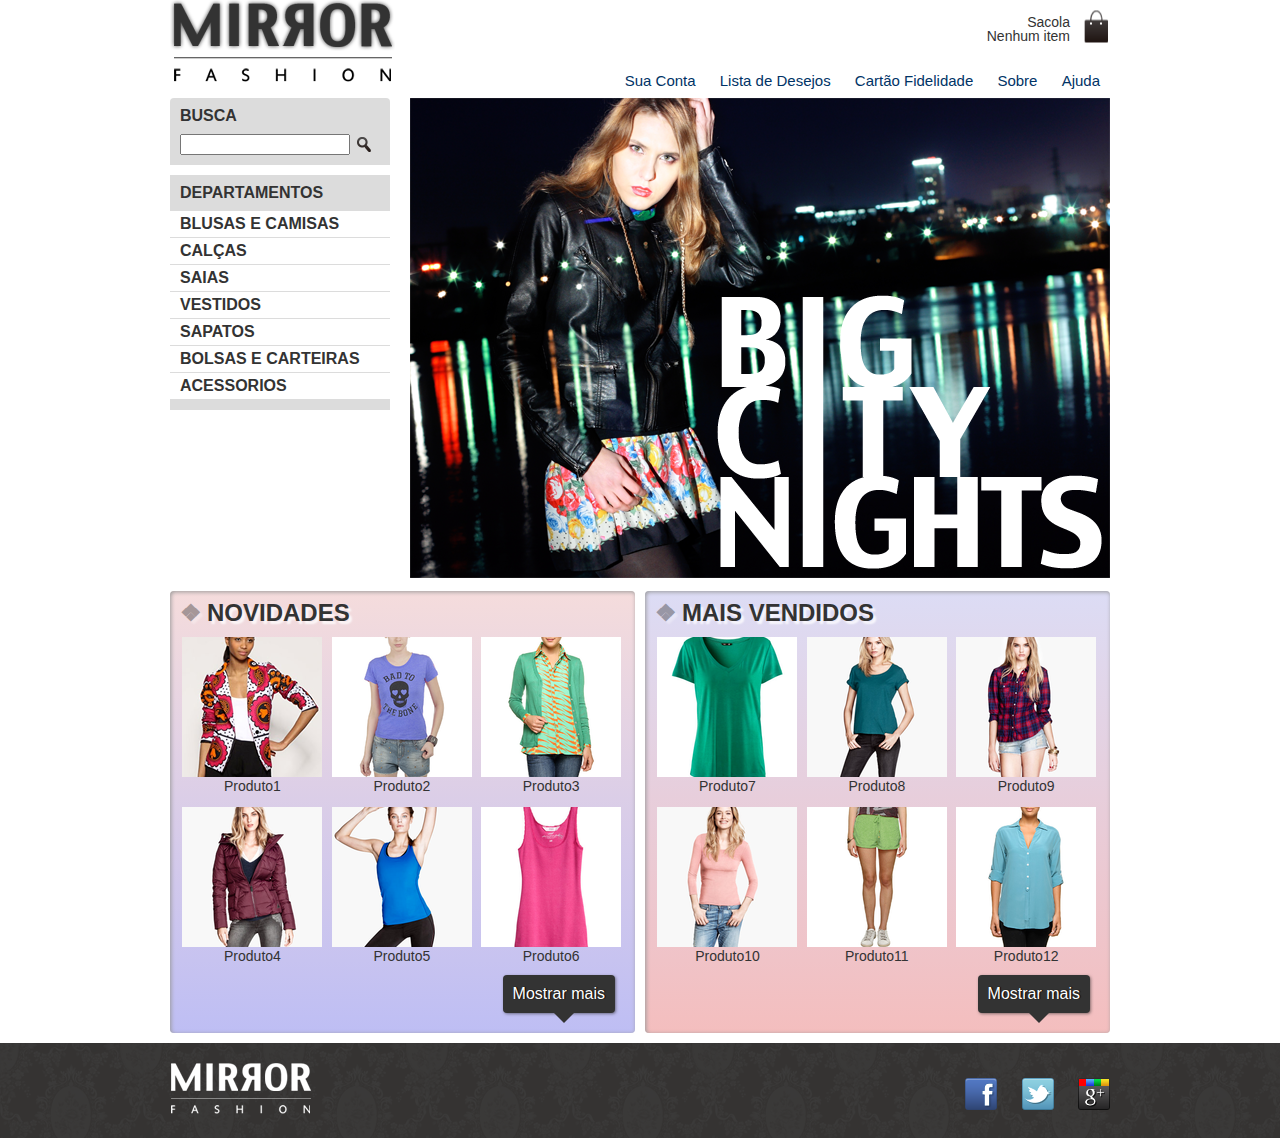
<file: mirror-fashion/index.html>
<!DOCTYPE html>
<html>

<head>
    <meta charset="utf-8" />

    <!-- estou dizendo ao navegador que a pagina vai ser visualizada por um dispositivo mobiles-->
    <meta name="viewport" content="width=device-width">
    <link rel="stylesheet" href="css/reset.css">
    <link rel="stylesheet" href="css/mirror-fashion.css">
    <title>Mirror Fashion</title>
</head>

<body>
    <!-- semantica utilizado para cabecalho da pagina-->
    <header class="container">
        <!-- h1 aqui eh mais para semantica-->
        <h1>
            <img src="img/logo.png" alt="Mirror Fashion">
        </h1>

        <!-- Dentro do header eu consigo criar outras secoes para semanatica-->
        <section class="sacola">
            <h2>Sacola</h2>
            <p>Nenhum item</p>
        </section>

        <!--Nav eh utilizado para coisas relacionadas a navegação, neste caso o menu, sendo o css responsavel pelo stilo-->
        <nav class="menu-opcoes">
            <a href="#">Sua Conta</a>
            <a href="#">Lista de Desejos</a>
            <a href="#">Cartão Fidelidade</a>
            <a href="sobre.html">Sobre</a>
            <a href="#">Ajuda</a>
        </nav>

    </header>

    <!--Semantica utilizado para o conteudo da pagina-->
    <main class="container destaque">
        <section class="busca">
            <h2><label for="btn-buscar">Busca</label></h2>
            <form>
                <input id="btn-buscar" type="search">
                <button>Pesquisar</button>
            </form>
        </section>

        <section class="menu-departamentos">
            <h2>Departamentos</h2>
            <nav>
                <ul>
                    <li>
                        <a href="#">blusas e camisas</a>
                        <ul>
                            <li><a href="#">Manga Curta</a></li>
                            <li><a href="#">Manga Comprida</a></li>
                            <li><a href="#">Camisa Social</a></li>
                            <li><a href="#">Camisa Casual</a></li>
                        </ul>
                    </li>
                    <li><a href="#">calças</a></li>
                    <li><a href="#">saias</a></li>
                    <li><a href="#">vestidos</a></li>
                    <li><a href="#">sapatos</a></li>
                    <li><a href="#">bolsas e carteiras</a></li>
                    <li><a href="#">acessorios</a></li>
                </ul>
            </nav>
        </section>

        <section class="banner-destaque">
            <!--figure usado para infomacao-->
            <figure>
                <img src="img/destaque-home.png" alt="Destaque Home">
            </figure>
        </section>

        <div class="container paineis">

            <section class="painel novidades">
                <h2>Novidades</h2>
                <!-- ol>(li>a[href="produto.html"]>figure>img[src="img/produtos/miniatura$.png" alt="Produto$"]+figcaption{Produto$})*6-->

                <ol>
                    <li>
                        <a href="produto.html">
                            <figure>
                                <img src="img/produtos/miniatura1.png" alt="Produto1">
                                <figcaption>Produto1</figcaption>
                            </figure>
                        </a>
                    </li>
                    <li>
                        <a href="produto.html">
                            <figure>
                                <img src="img/produtos/miniatura2.png" alt="Produto2">
                                <figcaption>Produto2</figcaption>
                            </figure>
                        </a>
                    </li>
                    <li>
                        <a href="produto.html">
                            <figure>
                                <img src="img/produtos/miniatura3.png" alt="Produto3">
                                <figcaption>Produto3</figcaption>
                            </figure>
                        </a>
                    </li>
                    <li>
                        <a href="produto.html">
                            <figure>
                                <img src="img/produtos/miniatura4.png" alt="Produto4">
                                <figcaption>Produto4</figcaption>
                            </figure>
                        </a>
                    </li>
                    <li>
                        <a href="produto.html">
                            <figure>
                                <img src="img/produtos/miniatura5.png" alt="Produto5">
                                <figcaption>Produto5</figcaption>
                            </figure>
                        </a>
                    </li>
                    <li>
                        <a href="produto.html">
                            <figure>
                                <img src="img/produtos/miniatura6.png" alt="Produto6">
                                <figcaption>Produto6</figcaption>
                            </figure>
                        </a>
                    </li>
                    <li>
                        <a href="produto.html">
                            <figure>
                                <img src="img/produtos/miniatura6.png" alt="Produto6">
                                <figcaption>Produto6</figcaption>
                            </figure>
                        </a>
                    </li>
                    <li>
                        <a href="produto.html">
                            <figure>
                                <img src="img/produtos/miniatura6.png" alt="Produto6">
                                <figcaption>Produto6</figcaption>
                            </figure>
                        </a>
                    </li>
                    <li>
                        <a href="produto.html">
                            <figure>
                                <img src="img/produtos/miniatura6.png" alt="Produto6">
                                <figcaption>Produto6</figcaption>
                            </figure>
                        </a>
                    </li>
                    <li>
                        <a href="produto.html">
                            <figure>
                                <img src="img/produtos/miniatura6.png" alt="Produto6">
                                <figcaption>Produto6</figcaption>
                            </figure>
                        </a>
                    </li>
                    <li>
                        <a href="produto.html">
                            <figure>
                                <img src="img/produtos/miniatura6.png" alt="Produto6">
                                <figcaption>Produto6</figcaption>
                            </figure>
                        </a>
                    </li>
                    <li>
                        <a href="produto.html">
                            <figure>
                                <img src="img/produtos/miniatura6.png" alt="Produto6">
                                <figcaption>Produto6</figcaption>
                            </figure>
                        </a>
                    </li>
                    <li>
                        <a href="produto.html">
                            <figure>
                                <img src="img/produtos/miniatura6.png" alt="Produto6">
                                <figcaption>Produto6</figcaption>
                            </figure>
                        </a>
                    </li>
                    <li>
                        <a href="produto.html">
                            <figure>
                                <img src="img/produtos/miniatura6.png" alt="Produto6">
                                <figcaption>Produto6</figcaption>
                            </figure>
                        </a>
                    </li>
                    <li>
                        <a href="produto.html">
                            <figure>
                                <img src="img/produtos/miniatura6.png" alt="Produto6">
                                <figcaption>Produto6</figcaption>
                            </figure>
                        </a>
                    </li>
                    <li>
                        <a href="produto.html">
                            <figure>
                                <img src="img/produtos/miniatura6.png" alt="Produto6">
                                <figcaption>Produto6</figcaption>
                            </figure>
                        </a>
                    </li>
                    <li>
                        <a href="produto.html">
                            <figure>
                                <img src="img/produtos/miniatura6.png" alt="Produto6">
                                <figcaption>Produto6</figcaption>
                            </figure>
                        </a>
                    </li>
                    <li>
                        <a href="produto.html">
                            <figure>
                                <img src="img/produtos/miniatura6.png" alt="Produto6">
                                <figcaption>Produto6</figcaption>
                            </figure>
                        </a>
                    </li>
                </ol>
                <button type="button">Mostrar mais</button>

            </section>

            <section class="painel mais-vendidos">
                <h2>Mais Vendidos</h2>
                <ol>
                    <li>
                        <a href="produto.html">
                            <figure>
                                <img src="img/produtos/miniatura7.png" alt="Produto7">
                                <figcaption>Produto7</figcaption>
                            </figure>
                        </a>
                    </li>
                    <li>
                        <a href="produto.html">
                            <figure>
                                <img src="img/produtos/miniatura8.png" alt="Produto8">
                                <figcaption>Produto8</figcaption>
                            </figure>
                        </a>
                    </li>
                    <li>
                        <a href="produto.html">
                            <figure>
                                <img src="img/produtos/miniatura9.png" alt="Produto9">
                                <figcaption>Produto9</figcaption>
                            </figure>
                        </a>
                    </li>
                    <li>
                        <a href="produto.html">
                            <figure>
                                <img src="img/produtos/miniatura10.png" alt="Produto10">
                                <figcaption>Produto10</figcaption>
                            </figure>
                        </a>
                    </li>
                    <li>
                        <a href="produto.html">
                            <figure>
                                <img src="img/produtos/miniatura11.png" alt="Produto11">
                                <figcaption>Produto11</figcaption>
                            </figure>
                        </a>
                    </li>
                    <li>
                        <a href="produto.html">
                            <figure>
                                <img src="img/produtos/miniatura12.png" alt="Produto12">
                                <figcaption>Produto12</figcaption>
                            </figure>
                        </a>
                    </li>
                    <li>
                        <a href="produto.html">
                            <figure>
                                <img src="img/produtos/miniatura12.png" alt="Produto12">
                                <figcaption>Produto12</figcaption>
                            </figure>
                        </a>
                    </li>
                    <li>
                        <a href="produto.html">
                            <figure>
                                <img src="img/produtos/miniatura12.png" alt="Produto12">
                                <figcaption>Produto12</figcaption>
                            </figure>
                        </a>
                    </li>
                    <li>
                        <a href="produto.html">
                            <figure>
                                <img src="img/produtos/miniatura12.png" alt="Produto12">
                                <figcaption>Produto12</figcaption>
                            </figure>
                        </a>
                    </li>
                    <li>
                        <a href="produto.html">
                            <figure>
                                <img src="img/produtos/miniatura12.png" alt="Produto12">
                                <figcaption>Produto12</figcaption>
                            </figure>
                        </a>
                    </li>
                    <li>
                        <a href="produto.html">
                            <figure>
                                <img src="img/produtos/miniatura12.png" alt="Produto12">
                                <figcaption>Produto12</figcaption>
                            </figure>
                        </a>
                    </li>
                    <li>
                        <a href="produto.html">
                            <figure>
                                <img src="img/produtos/miniatura12.png" alt="Produto12">
                                <figcaption>Produto12</figcaption>
                            </figure>
                        </a>
                    </li>
                    <li>
                        <a href="produto.html">
                            <figure>
                                <img src="img/produtos/miniatura12.png" alt="Produto12">
                                <figcaption>Produto12</figcaption>
                            </figure>
                        </a>
                    </li>
                    <li>
                        <a href="produto.html">
                            <figure>
                                <img src="img/produtos/miniatura12.png" alt="Produto12">
                                <figcaption>Produto12</figcaption>
                            </figure>
                        </a>
                    </li>
                    <li>
                        <a href="produto.html">
                            <figure>
                                <img src="img/produtos/miniatura12.png" alt="Produto12">
                                <figcaption>Produto12</figcaption>
                            </figure>
                        </a>
                    </li>
                    <li>
                        <a href="produto.html">
                            <figure>
                                <img src="img/produtos/miniatura12.png" alt="Produto12">
                                <figcaption>Produto12</figcaption>
                            </figure>
                        </a>
                    </li>
                    <li>
                        <a href="produto.html">
                            <figure>
                                <img src="img/produtos/miniatura12.png" alt="Produto12">
                                <figcaption>Produto12</figcaption>
                            </figure>
                        </a>
                    </li>
                    <li>
                        <a href="produto.html">
                            <figure>
                                <img src="img/produtos/miniatura12.png" alt="Produto12">
                                <figcaption>Produto12</figcaption>
                            </figure>
                        </a>
                    </li>
                </ol>
                <button type="button">Mostrar mais</button>
            </section>
        </div>
    </main>

    <!--Semantica utilizado para o rodape da pagina-->
    <footer>
        <div class="container">
            <img src="img/logo-rodape.png" alt="Mirror Fashion">

            <section class="redes-sociais">
                <a href="http://facebook.com">Facebook</a>
                <a href="http://twitter.com">Twitter</a>
                <a href="https://plus.google.com/discover">Google</a>
            </section>
        </div>
    </footer>
    <script src="js/jquery.js" type="text/javascript"></script>
    <script src="js/home.js" type="text/javascript"></script>
    <script type="text/javascript" src="js/banner.js"></script>
</body>

</html>
</file>
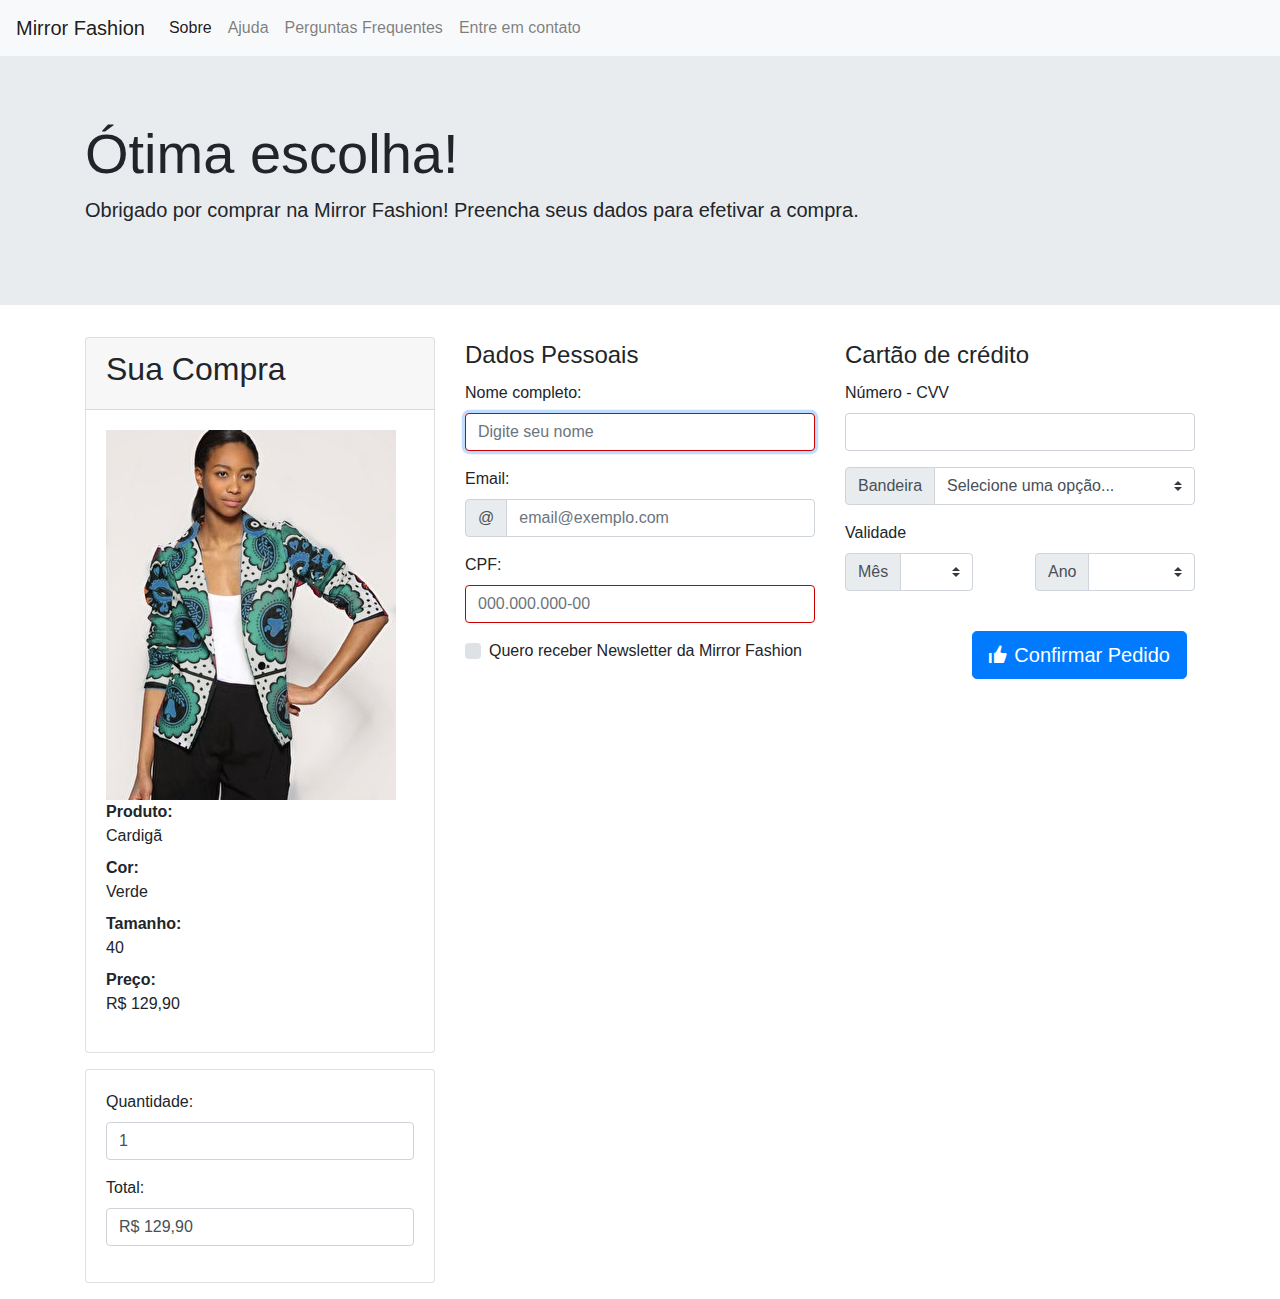
<file: mirror-fashion/checkout.html>
<!DOCTYPE html>
<html>

<head>
  <meta charset="UTF-8">
  <meta name="viewport" content="width=device-width">
  <link rel="stylesheet" href="css/bootstrap.css">
  <link rel="stylesheet" href="css/open-iconic-bootstrap.css">
  <link rel="stylesheet" href="css/checkout.css">
  <title>Mirror Fashion</title>
</head>

<body>

  <!-- usando semantica com bootstrap -->

  <main>

    <nav class="navbar navbar-expand-lg navbar-light bg-light">

      <button class="navbar-toggler" type="button" data-toggle="collapse" data-target="#navbarToggleExternalContent">
        <span class="navbar-toggler-icon"></span>
      </button>

      <a href="index.html" class="navbar-brand">Mirror Fashion</a>

      <div class="collapse navbar-collapse" id="navbarToggleExternalContent">
        <ul class="navbar-nav">
          <li class="nav-item active">
            <a href="sobre.html" class="nav-link">Sobre</a>
          </li>
          <li class="nav-item">
            <a href="#" class="nav-link">Ajuda</a>
          </li>
          <li class="nav-item">
            <a href="#" class="nav-link">Perguntas Frequentes</a>
          </li>
          <li class="nav-item">
            <a href="#" class="nav-link">Entre em contato</a>
          </li>
        </ul>
      </div>
    </nav>

    <header>
      <div class="jumbotron jumbotron-fluid">
        <div class="container">
          <h1 class="display-4">Ótima escolha!</h1>
          <p class="lead">Obrigado por comprar na Mirror Fashion! Preencha seus dados para efetivar a
            compra.</p>
        </div>
      </div>
    </header>

    <div class="container">

      <div class="row">
        <div class="col-md-4">
          <div class="card mb-3">
            <div class="card-header">
              <h2>Sua Compra</h2>
            </div>
            <div class="card-body">

              <!--esconder a img, d-none para tela muito pequenas, d-sm-block mostrar para telas um pouco maior-->
              <img class="d-none d-sm-block" src="img/produtos/foto1-verde.png" alt="Fuzzy Cardigã" class="img-thumbnail mb-3">
              <dl>
                <dt>Produto:</dt>
                <dd>Cardigã</dd>
                <dt>Cor:</dt>
                <dd>Verde</dd>
                <dt>Tamanho:</dt>
                <dd>40</dd>
                <dt>Preço:</dt>
                <dd id="preco">R$ 129,90</dd>
              </dl>
            </div>
          </div>
          
          <div class="card mb-3">
            <div class="card-body">
              
              <div class="form-group">
              <label for="qtd">Quantidade:</label>
              <input type="number" id="qtd" min="1" max="99" value="1" class="form-control">
            </div>

            <div class="form-group">
              <label for="total">Total:</label>
              <output id="total" class="form-control">R$ 129,90</output>
            </div>
            
          </div>
        </div>
      </div>
        
        <div class="col-md-8">
          <form action="#">
            <div class="row">

              <div class="col-lg-6">

                <fieldset>
                  <legend>Dados Pessoais</legend>

                  <div class="form-group">
                    <label for="nome">Nome completo:</label>
                    <input type="text" class="form-control" id="nome" name="nome" placeholder="Digite seu nome"
                      autofocus required>
                  </div>

                  <!-- <div class="form-group">
                                    <label for="email">Email:</label>
                            <input type="email" class="form-control" id="email" name="email" placeholder="email@exemplo.com">
                        </div> -->

                  <div class="form-group">
                    <label for="email">Email:</label>
                    <div class="input-group mb-3">
                      <div class="input-group-prepend">
                        <span class="input-group-text">@</span>
                      </div>
                      <input type="email" class="form-control" id="email" name="email" placeholder="email@exemplo.com">
                    </div>
                  </div>

                  <div class="form-group">
                    <label for="cpf">CPF:</label>
                    <input type="text" class="form-control" id="cpf" name="cpf" placeholder="000.000.000-00" required>
                  </div>

                  <div class="form-group custom-control custom-checkbox">
                    <input type="checkbox" class="custom-control-input" id="newsletter">
                    <label for="newsletter" class="custom-control-label">Quero receber Newsletter
                      da
                      Mirror
                      Fashion</label>
                  </div>
                </fieldset>
              </div>

              <div class="col-lg-6">

                <fieldset>

                  <legend>Cartão de crédito</legend>
                  <div class="form-group">
                    <label for="numero-cartao">Número - CVV</label>
                    <input type="text" class="form-control" id="numero-cartao" name="nome-cartao">
                  </div>

                  <!-- <div class="form-group">
                            <label for="bandeira-cartao">Bandeira</label>
                        <select class="custom-select" name="bandeira-cartao" id="bandeira-cartao">
                            <option disabled="disabled" selected="selected">Selecione uma opção...</option>
                            <option value="master">MasterCard</option>
                            <option value="visa">VISA</option>
                            <option value="amex">American Express</option>
                        </select>
                    </div> -->

                  <div class="form-group">
                    <div class="input-group mb-3">
                      <div class="input-group-prepend">
                        <label class="input-group-text" for="bandeira-cartao">Bandeira</label>
                      </div>
                      <select name="bandeira-cartao" id="bandeira-cartao" class="custom-select">
                        <option disabled selected>Selecione uma opção...</option>
                        <option value="master">MasterCard</option>
                        <option value="visa">VISA</option>
                        <option value="amex">American Express</option>
                      </select>
                    </div>
                  </div>

                  <div class="form-group">
                    <label for="validade-mes-cartao">Validade</label>

                    <div class="row">
                      <div class="col-5 col-sm-5 col-md-5 col-lg-5">

                        <div class="input-group mb-3">
                          <div class="input-group-prepend">
                            <label class="input-group-text" for="validade-mes-cartao">Mês</label>
                          </div>
                          <select class="custom-select" name="validade-mes-cartao" id="validade-mes-cartao">
                            <option disabled="disabled" selected="selected"></option>
                            <option value="01">01</option>
                            <option value="02">02</option>
                            <option value="03">03</option>
                            <option value="04">04</option>
                            <option value="05">05</option>
                            <option value="06">06</option>
                            <option value="07">07</option>
                            <option value="08">08</option>
                            <option value="09">09</option>
                            <option value="10">10</option>
                            <option value="11">11</option>
                            <option value="12">12</option>
                          </select>
                        </div>
                      </div>

                      <div class="col-1 col-sm-1 col-md-1 col-lg-1"></div>

                      <div class="col-6 col-sm-6 col-md-6 col-lg-6">
                        <div class="input-group mb-3">
                          <div class="input-group-prepend">
                            <label class="input-group-text" for="validade-ano-cartao">Ano</label>
                          </div>
                          <select class="custom-select" name="validade-ano-cartao" id="validade-ano-cartao">
                            <option disabled="disabled" selected="selected"></option>
                            <option value="2022">2022</option>
                            <option value="2021">2021</option>
                            <option value="2020">2020</option>
                            <option value="2019">2019</option>
                            <option value="2018">2018</option>
                          </select>
                        </div>
                      </div>
                    </div>
                    <!-- <input type="month" class="form-control" id="validade-ano-cartao"
                                name="validade-ano-cartao"> -->
                  </div>
                </fieldset>

                <div class="d-flex flex-row-reverse">
                  <div class="p-2">
                    <button type="submit" class="btn btn-primary btn-lg">
                      <span class="oi oi-thumb-up"></span>
                      Confirmar Pedido
                    </button>
                  </div>
                </div>
              </div>
            </div>
          </form>
        </div>
      </div>
    </div>
  </main>

  <!--para funcionar o bootstrap precisa carregar o lib do jquery-->
  <script type="text/javascript" src="js/jquery.js"></script>
  <script type="text/javascript" src="js/bootstrap.js"></script>
  <script type="text/javascript" src="js/total.js"></script>
</body>

</html>
</file>
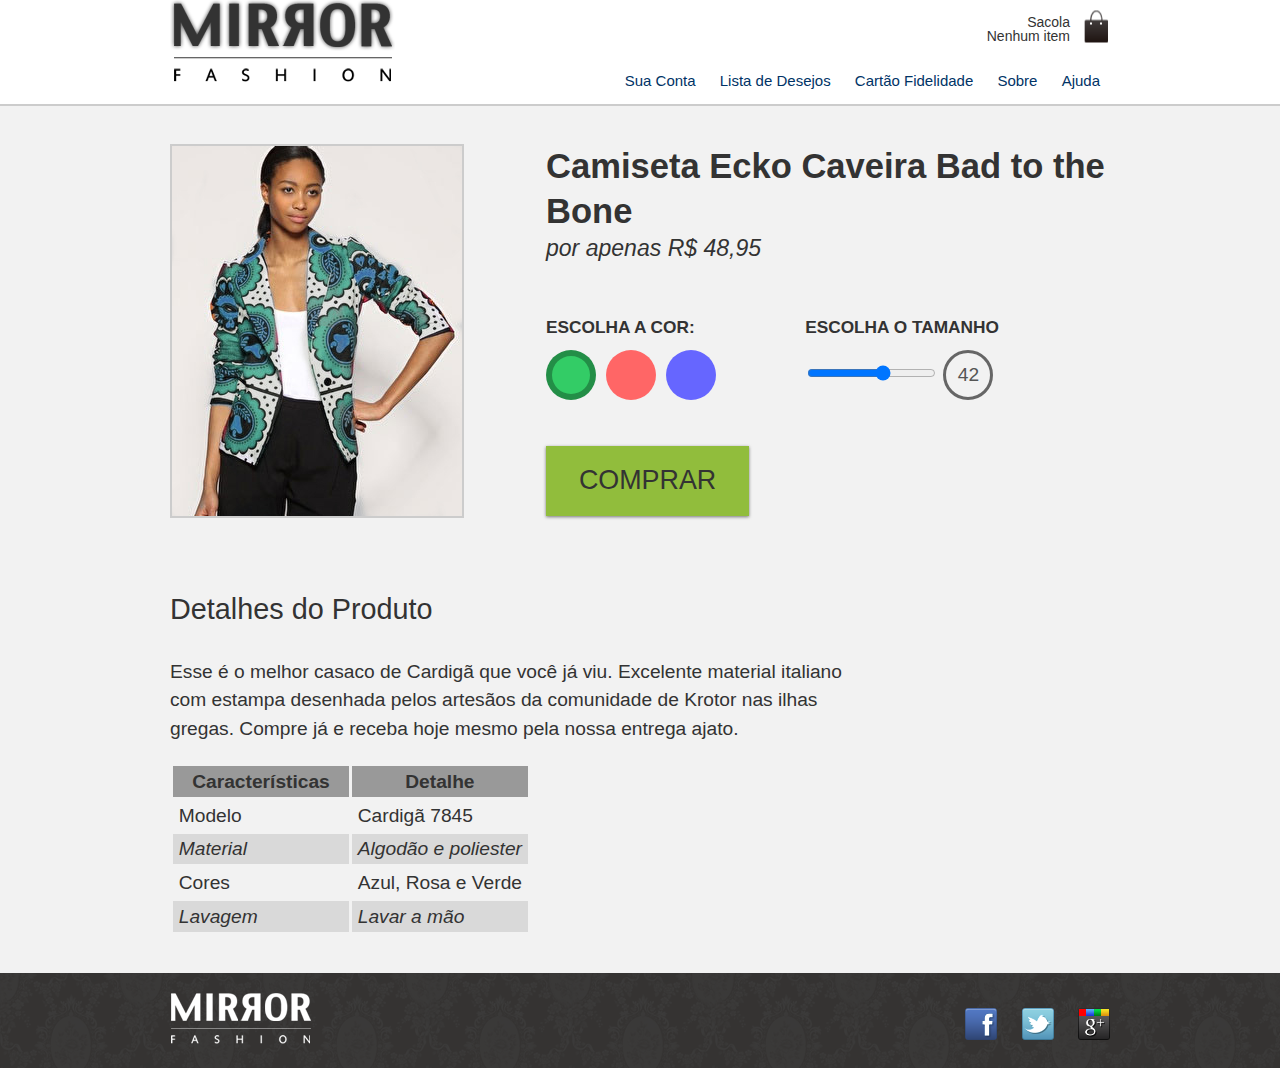
<file: mirror-fashion/produto.html>
<!DOCTYPE html>
<html>

<head>
    <meta charset="UTF-8">
    <meta name="viewport" content="width=device-width">
    <link rel="stylesheet" href="css/reset.css">
    <link rel="stylesheet" href="css/mirror-fashion.css">
    <link rel="stylesheet" href="css/produtos.css">
    <title>Mirror Fashion</title>
</head>

<body>

    <!-- semantica utilizado para cabecalho da pagina-->
    <header class="container">
        <!-- h1 aqui eh mais para semantica-->
        <h1>
            <img src="img/logo.png" alt="Mirror Fashion">
        </h1>

        <!-- Dentro do header eu consigo criar outras secoes para semanatica-->
        <section class="sacola">
            <h2>Sacola</h2>
            <p>Nenhum item</p>
        </section>

        <!--Nav eh utilizado para coisas relacionadas a navegação, neste caso o menu, sendo o css responsavel pelo stilo-->
        <nav class="menu-opcoes">
            <a href="#">Sua Conta</a>
            <a href="#">Lista de Desejos</a>
            <a href="#">Cartão Fidelidade</a>
            <a href="sobre.html">Sobre</a>
            <a href="#">Ajuda</a>
        </nav>

    </header>

    <main class="produto-back">
        <div class="container">
            <!--secao do Produto-->
            <section class="produto">
                <h1>Camiseta Ecko Caveira Bad to the Bone</h1>
                <p>por apenas R$ 48,95</p>

                <form action="checkout.html" method="POST">
                    <!-- agrupar elementos de form com fieldset -->
                    <fieldset class="cores">

                        <!--tag propria do fieldset, titulo do fieldset-->
                        <legend>Escolha a cor:</legend>

                        <input type="radio" name="cor" value="verde" id="verde" checked>
                        <label for="verde">
                            <img src="img/produtos/foto1-verde.png" alt="Camiseta Verde">
                        </label>

                        <!-- o name do campo deixa os radios buttons agrupados, fazendo com que apenas um seja selecionado-->
                        <!-- tag input nao aceita muitos estilos, somente alguns-->
                        <input type="radio" name="cor" value="rosa" id="rosa">
                        <label for="rosa">
                            <!-- o alt eh utilizado para acessibilidade para deficientes visuais-->
                            <img src="img/produtos/foto1-rosa.png" alt="Camiseta Rosa">
                        </label>

                        <input type="radio" name="cor" value="azul" id="azul">
                        <label for="azul">
                            <img src="img/produtos/foto1-azul.png" alt="Camiseta Azul">
                        </label>

                    </fieldset>

                    <fieldset class="tamanhos">
                        <legend>Escolha o tamanho</legend>
                        <input type="range" min="36" max="46" step="2" name="tamanho" value="42" id="tamanho">
                        
                        <!-- o output eh mais semantico para falar que vai ter escrita de valor-->
                        <output for="tamanho" name="valorTamanho">
                            42
                        </output>
                    </fieldset>

                    <!-- tag do html 5, tem mais semantica-->
                    <button class="comprar">
                        Comprar
                    </button>
                </form>
            </section>

            <!-- Detalhes do produto -->
            <section class="detalhes">
                <h2>Detalhes do Produto</h2>

                <p>Esse é o melhor casaco de Cardigã que você já viu. Excelente material italiano com estampa desenhada
                    pelos artesãos da comunidade de Krotor nas ilhas gregas. Compre já e receba hoje mesmo pela nossa
                    entrega ajato.</p>

                <table>
                    <thead>
                        <tr>
                            <th>Características</th>
                            <th>Detalhe</th>
                        </tr>
                    </thead>
                    <tbody>
                        <tr>
                            <td>Modelo</td>
                            <td>Cardigã 7845</td>
                        </tr>
                        <tr>
                            <td>Material</td>
                            <td>Algodão e poliester</td>
                        </tr>
                        <tr>
                            <td>Cores</td>
                            <td>Azul, Rosa e Verde</td>
                        </tr>
                        <tr>
                            <td>Lavagem</td>
                            <td>Lavar a mão</td>
                        </tr>
                    </tbody>
                </table>
            </section>
        </div>
    </main>

    <!--Semantica utilizado para o rodape da pagina-->
    <footer>
        <div class="container">
            <img src="img/logo-rodape.png" alt="Mirror Fashion">

            <section class="redes-sociais">
                <a href="http://facebook.com">Facebook</a>
                <a href="http://twitter.com">Twitter</a>
                <a href="https://plus.google.com/discover">Google</a>
            </section>
        </div>
    </footer>

    <script type="text/javascript" src="js/produto.js">
    </script>
</body>

</html>
</file>
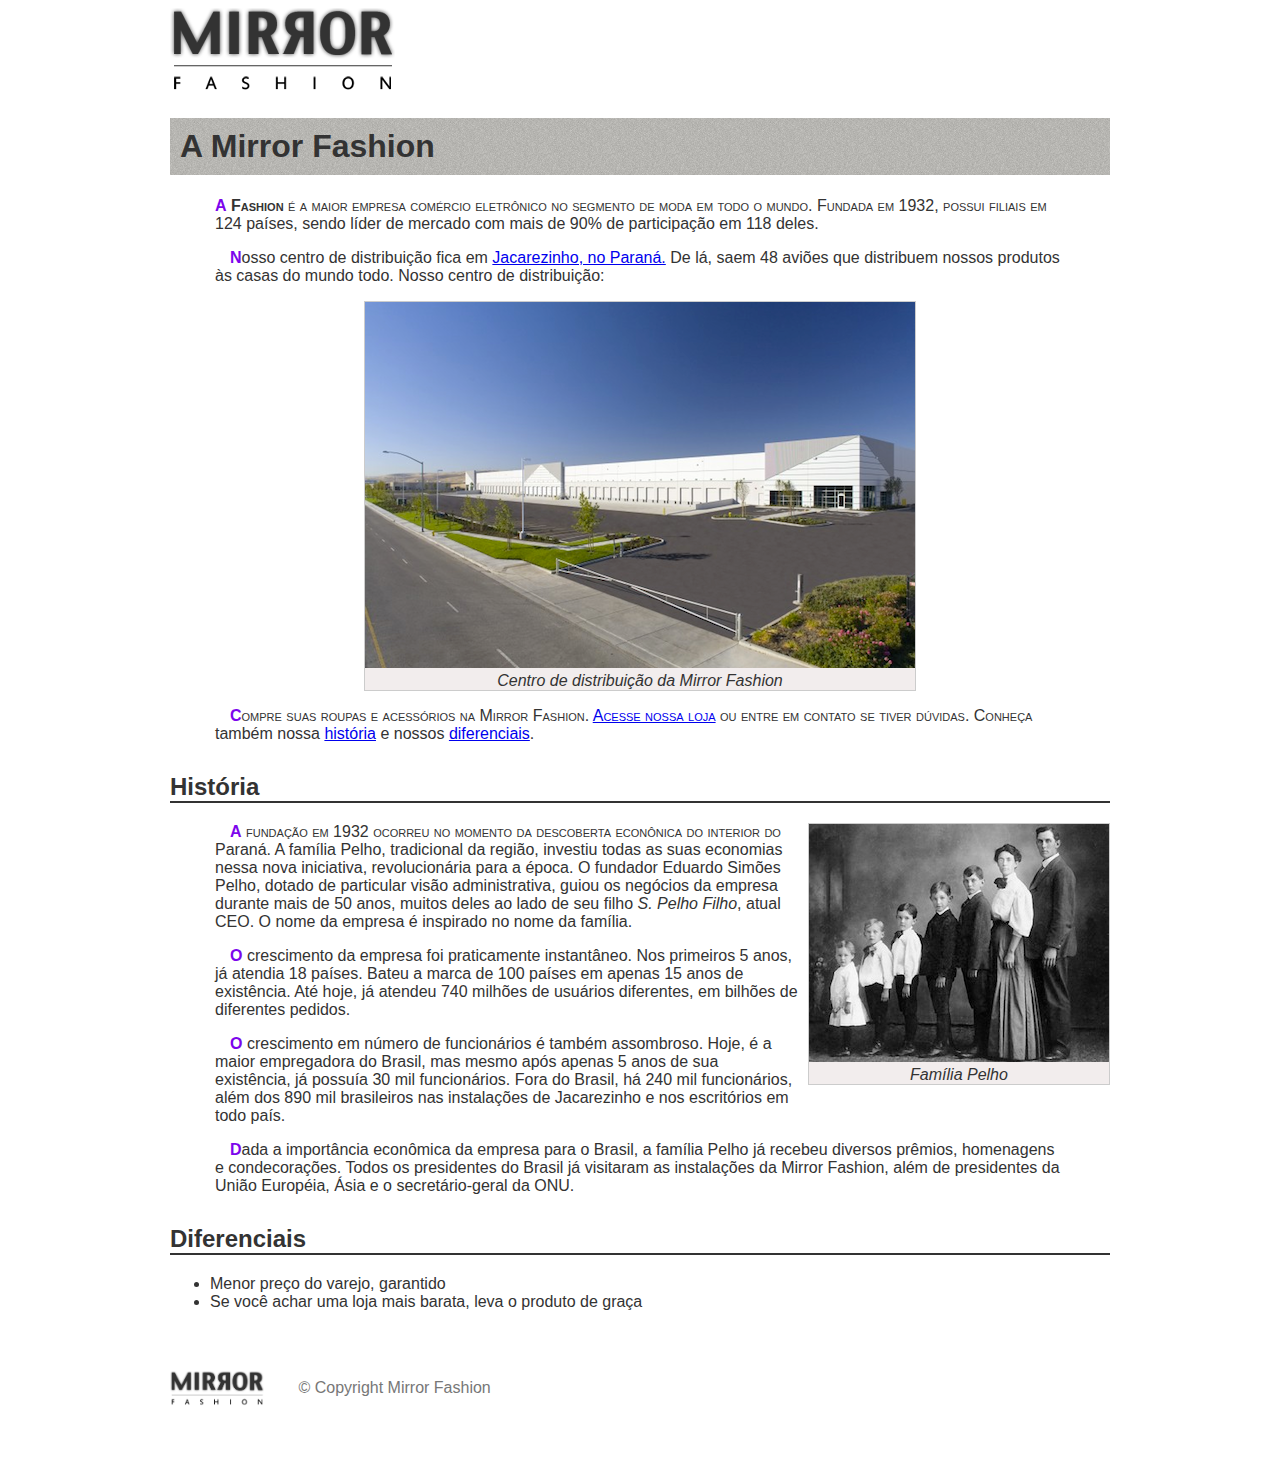
<file: mirror-fashion/sobre.html>
<!DOCTYPE html>
<html lang="pt-br">

<head>
    <title>Sobre a Mirror Fashion</title>
    <meta charset="utf-8" />
    <link rel="stylesheet" href="css/sobre.css">
    <link rel="icon" href="img/icone.png">
</head>

<body>

    <!-- alt -> alternative text, usado para acessibilidade e usado pelas ferramentas de pesquisa, google-->
    <img src="img/logo.png" alt="Mirror Fashion" title="Mirror Fashion">
    <h1>A Mirror Fashion</h1>

    <p>
        A <strong>Fashion</strong> é a maior empresa comércio eletrônico no segmento de moda em todo o mundo.
        Fundada em 1932, possui filiais em 124 países, sendo líder de mercado com mais de 90% de
        participação em 118 deles.
    </p>

    <p>Nosso centro de distribuição fica em <a href="https://maps.google.com.br/?q=Jacarezinho">Jacarezinho, no Paraná.</a> De lá, saem 48 aviões que
        distribuem nossos produtos às casas do mundo todo. Nosso centro de distribuição:</p>

    <figure id="centro-distribuicao">
        <img src="img/centro-distribuicao.png" alt="Foto do centro de distribuição da Mirror Fashion">
        <figcaption>Centro de distribuição da Mirror Fashion</figcaption>
    </figure>

    <p>Compre suas roupas e acessórios na Mirror Fashion. <a href="index.html">Acesse nossa loja</a> ou entre em contato
        se tiver dúvidas. Conheça também nossa <a href="#historia">história</a> e nossos <a href="#diferenciais">diferenciais</a>.</p>

    <h2 id="historia">História</h2>

    <figure id="familia-pelho">
        <img src="img/familia-pelho.jpg" alt="FOto da família Pelho">
        <figcaption>Família Pelho</figcaption>
    </figure>

    <p>A fundação em 1932 ocorreu no momento da descoberta econônica do interior do Paraná. A
        família Pelho, tradicional da região, investiu todas as suas economias nessa nova iniciativa,
        revolucionária para a época. O fundador Eduardo Simões Pelho, dotado de particular visão
        administrativa, guiou os negócios da empresa durante mais de 50 anos, muitos deles ao lado
        de seu filho <em> S. Pelho Filho</em>, atual CEO. O nome da empresa é inspirado no nome da família.</p>

    <p>O crescimento da empresa foi praticamente instantâneo. Nos primeiros 5 anos, já atendia 18 países.
        Bateu a marca de 100 países em apenas 15 anos de existência. Até hoje, já atendeu 740 milhões
        de usuários diferentes, em bilhões de diferentes pedidos.</p>

    <p>O crescimento em número de funcionários é também assombroso. Hoje, é a maior empregadora do
        Brasil, mas mesmo após apenas 5 anos de sua existência, já possuía 30 mil funcionários. Fora do
        Brasil, há 240 mil funcionários, além dos 890 mil brasileiros nas instalações de Jacarezinho e
        nos escritórios em todo país.</p>

    <p>Dada a importância econômica da empresa para o Brasil, a família Pelho já recebeu diversos prêmios,
        homenagens e condecorações. Todos os presidentes do Brasil já visitaram as instalações da Mirror
        Fashion, além de presidentes da União Européia, Ásia e o secretário-geral da ONU.</p>

    <h2 id="diferenciais">Diferenciais</h2>

    <ul>
        <li>Menor preço do varejo, garantido</li>
        <li>Se você achar uma loja mais barata, leva o produto de graça</li>
    </ul>

    <div id="rodape">
        <img src="img/logo.png" alt="Logo da Mirror Fashion">
        &copy; Copyright Mirror Fashion
    </div>

</body>

</html>
</file>
<file: mirror-fashion/css/mirror-fashion.css>
/* * {
    border: 1px solid red;
} */


/*mais generico fica em cima e o mais especifico fica em baixo*/

body {
    color: #333;
    font-family: "Lucida Sans Unicode", "Lucida Grande", sans-serif;
}

/*conceito de container eh para limitar um tamanho por conjunto
de elementos que pode ser reaproveitado em outros lugares*/
.container {
    margin-left: auto;
    margin-right: auto;
    width: 940px;
}

.destaque {
    margin-top: 10px;
}

main {
    /* border: 1px solid rebeccapurple; */
    /* background: lightcoral; */
}

header {
    /* background-color: pink; */

    /*os filhos de header serao relativos ao header e nao a pagina*/
    position: relative;
}

.sacola {
    /*estilo para a imagem de fundo*/
    background-image: url(../img/sacola.png);
    background-repeat: no-repeat;
    background-position: right;

    font-size: 14px;
    padding-right: 40px;
    padding-top: 5px;
    text-align: right;
    width: 140px;
    position: absolute;
    top: 10px;
    right: 0;

    transition: 0.1s ease-out;
}

.sacola h2 {
    margin: 0;
}

.sacola p {
    margin: 0;
}

.sacola:hover {
    transform: scale(1.05) rotate(-2deg);
    transition: 0.1s ease-in;
    color: rgb(223, 196, 39, 0.8);
}

.menu-opcoes {
    /* background: blue; */
    font-size: 15px;

    /*usado para sair do elemento pai a nivel z*/
    position: absolute;
    bottom: 0;
    right: 0;
}

.menu-opcoes a {
    color: #036;
    padding: 2px 10px;
    text-decoration: none;
}

.menu-opcoes a:hover {
    color: #007DC6;
}

.menu-opcoes a:active {
    color: #867DC6;
}

.busca {
    border-top-left-radius: 4px;
    border-top-right-radius: 4px;
}

.busca,
.menu-departamentos {
    background-color: #dcdcdc;
    font-weight: bold;
    text-transform: uppercase;

    margin-right: 10px;
    width: 220px;

    float: left;
}

.busca button {
    background-image: url(../img/busca.png);
    background-repeat: no-repeat;
    border-color: transparent;
    text-indent: -9999px;
    background-color: transparent;
    width: 20px;
    cursor: pointer;
}

.menu-departamentos {
    /*o clear eh para anular o efeito float left de outro componente que pode afeta-lo,
    nesse caso anula o float left da classe .busca*/
    clear: left;

    margin-top: 10px;
    padding-bottom: 10px;
}

.busca h2, 
.busca form, 
.menu-departamentos h2 {
    margin: 10px;
}

/*alterar o tamanho do input que tiver a propriedade do type search,
isso eh um seletor de atributo*/
.busca input[type=search] {
    width: 170px;
}

.menu-departamentos li {
    background-color: white;
    margin-bottom: 1px;
    padding: 5px 10px;
}

.menu-departamentos li ul {
    display: none;
}

.menu-departamentos li:hover ul {
    display: block;
}

.menu-departamentos ul ul li {
    background-color: #DCDCDC;
}

.menu-departamentos li li a::before {
    content: '\272A';
    padding-right: 3px;
}

.menu-departamentos a {
    color: #333;
    text-decoration: none;

    /*diplay block para ampliar a area de click da palavra*/
    display: block;
}

/*calc a partir do css3*/
.painel {
    width: calc( 100%/ 2 - 25px );
    margin: 10px 0;
    padding: 10px;
    /* float: left; não preciso utilizar pois o mais-vendidos já está usando o right*/
    border-radius: 4px;

    /*inset eh usado para inserir a sombra dentro do component*/
    box-shadow: inset 1px 1px 4px #999;
}

.painel h2::before {
    content: '\2756';
    padding-right: 5px;
    opacity: 0.4;
}

.novidades {
    background: linear-gradient(#F5DCDC, #BEBEF4);
    float: left;
}

.mais-vendidos {
    background: linear-gradient(#DCDCF5, #F4BEBE);
    float: right;
}

.painel li {
    /* display: inline; teria que colocar todos os filhos
    que são do tipo block para inline */
    display: inline-block;
    /* float: left; só resolve para tamanhos iguais,
    não é o papel do float montar grid,
    é usado para colocar img em volta de textos*/
    vertical-align: top;
    /* width: 140px; */
    width: calc(95% / 3);

    /*block permite usar width, height e margin;
        inline não permite usar width, height e margin;
        inline-block coloca os blocos inline e permite
        usar width, height e margin
    */

    margin: 2px;
    padding-bottom: 10px;

    /*tempo da transition quando sair de hover para seu estado normal*/
    transition: 0.7s ease-out;
}


.painel li:hover {
    background-color: rgba(255, 255, 255, 0.8);
    box-shadow: 0 0 5px #333;
    transition: box-shadow 0.7s ease-in;
    transform: scale(1.2) rotate(-5deg);
}

/*animar o as imagens do painel*/
.painel li:nth-child(even):hover {
    transform: scale(1.2) rotate(5deg);
}

.painel h2 {
    font-size: 24px;
    font-weight: bold;
    text-transform: uppercase;

    margin-bottom: 10px;

    text-shadow: 3px 3px 2px rgba(255, 255, 255, 0.8);
}

.painel a {
    color: #333;
    font-size: 14px;
    text-align: center;
    text-decoration: none;
}

.banner-destaque {
    /* background: #456; */
    text-align: right;
}

footer {
    background-image: url(../img/fundo-rodape.png);

    /*cancelar o efeito float dos paineis, pq um painel é left e outro eh right*/
    clear: both;
    padding: 20px 0;
}

footer .redes-sociais {
    float: right;
    margin-top: 15px;
}

/*procura algo que contem facebook.com no href*/
footer .redes-sociais a[href*="facebook.com"] {
    background-image: url(../img/facebook.png);
    background-repeat: no-repeat;
}

footer .redes-sociais a[href*="twitter.com"] {
    background-image: url(../img/twitter.png);
    background-repeat: no-repeat;
}

footer .redes-sociais a[href*="plus.google.com"] {
    background-image: url(../img/googleplus.png);
    background-repeat: no-repeat;
}

footer .redes-sociais a {
    width: 32px;
    height: 32px;

    /*inline block para */
    display: inline-block;
    
    /*não deixa o texto passar do tamanho da imagem*/
    overflow: hidden;
    text-indent: 9999px;
    margin-left: 20px;
}


/* mostrar mais produtos com jquery  */
.painel li:nth-child(n+7) {
    display: none;
}

.painel-aberto li:nth-child(n+7) {
    display: inline-block;
}

.painel button {
    /* posicionamento */
    float: right;
    margin-right: 10px;
    padding: 10px;
    position: relative;
    margin-bottom: 10px;

    /* estilo */
    background-color: #333;
    border: 0;
    border-radius: 4px;
    box-shadow: 1px 1px 3px rgba(30, 30, 30, 0.5);
    color: white;
    font-size: 1em;
    text-decoration: none;
    text-shadow: 1px 0 1px black;

    /* animação */
    transition: 0.3s;
}

.painel button:hover {
    background-color: #393939;
    box-shadow: 1px 0 2opx rgba(200, 200, 120, 0.9);
}

.painel button::after {
    /* elemento vazio */
    content: '';
    display: block;
    height: 0;
    width: 0;

    /* triangulo */
    border-top: 10px solid #333;
    border-left: 10px solid transparent;
    border-right: 10px solid transparent;

    /* posicionamento */
    position: absolute;
    top: 100%;
    left: 50%;
    margin-left: -5px;

    /* animacao */
    transition: 0.3s;
}

.painel button:hover::after {
    border-top-color: #393939;
}

/*Mobile=====*/
/*crio uma condição para dizer quando mostrar no mobile*/
@media(max-width:500px) {
    .container {
        width: 96%;
    }

    header h1 {
        text-align: center;
    }

    header h1 img {
        max-width: 50%;
    }

    .sacola {
        background-size: 14px;
        height: 30px;
    }

    .sacola h2, .sacola p {
        display: none;
    }

    .menu-opcoes {
        position: static;
        text-align: center;
    }

    .busca,
    .menu-departamentos,
    .banner-destaque img {
        margin-right: 0;
        width: 100%;
    }

    .painel {
        width: auto;
    }

    .painel li {
        width: 31%;
    }

    .painel img {
        width: 100%;
    }

    footer {
        width: max-content;
    }
}

@media(min-width: 600px) and (max-width: 749px) {

    header h1 {
        margin: 5px 0;
    }

    .menu-departamentos {
        padding-bottom: 10px;
        margin-bottom: 10px;
    }

    .menu-departamentos nav > a {
        column-count: 2;
    }

    footer {
        width: max-content;
    }
}

@media(min-width: 750px) and (max-width: 939px) {

    header h1 {
        text-align: left;
    }

    .menu-opcoes {
        position: absolute;
    }

    .sacola {
        display: block;
    }

    .painel li {
        width: 15%;
    }

    .busca,
    .menu-departamentos {
        margin-right: 1%;
        width: 30%;
    }

    .menu-departamentos nav > ul {
        column-count: 1;
    }

    .banner-destaque img {
        width: 69%;
    }

    footer {
        width: max-content;
    }
}

/*
@media(min-width: 400px) and (max-width: 939px) {

}
*/
</file>
<file: mirror-fashion/css/produtos.css>
/*adicionar um efeito quando passar o mouse em cima da bolinha*/
.cores label:hover::after {
    border: 6px solid rgba(0, 0, 0, 0.1);
}

/*secao produto*/
.produto {
    color: #333;
    line-height: 1.3;
    margin-top: 2em;
}

.produto h1 {
    font-size: 1.8em;
    font-weight: bold;
}

.produto p {
    font-size: 1.2em;
    font-style: italic;
    margin-bottom: 1em;
}

.produto legend {
    display: block;
    
    /*forma resumida por, font-weight:bold; font-size:0.9em; line-height:2.5; font-family:Arial*/
    font: bold 0.9em/2.5 Arial;
    text-transform: uppercase;
}

/*o fieldset tera essa classe*/
.cores {
    /*fazer com que todos os position:absolute que estiverem dentro do fieldset serao relativos a ele*/
    position: relative;
    padding-top: 90px;
}

/*corrigir o espacamento do chrome e firefox, sera absolute em relacao ao fieldset*/
.cores legend {
    position: absolute;
    top: 0;
    left: 0;
}

/*fazer com que a img dentro da label tenha seu tamanho a 100% do tamanho do fieldset para nao transbordar*/
.cores label img {
    /*por default a tag img eh inline, estou forcando block para ocupar toda a horizontal*/
    display: block;
    max-width: 100%;
}

/*pseudo class after*/
.cores label::after {
    
    /*o content e obrigatorio com o after e before*/
    content: '';

    /*block pois um label eh, por default, inline*/
    display: block;

    border-radius: 50%;
    width: 50px;
    height: 50px;

    /*essa propriedade mantem a altura e largura sempre com 50px.
    ou seja: conteudo + padding + border = mantem o tamanho original do elemento */
    box-sizing: border-box;

    /*trazer para frente o elemento*/
    position: absolute;
    top: 30px; /*top usado com absolute*/

    /*suavizar quando mostrar a borda*/
    border: 6px solid rgba(0, 0, 0, 0);
    transition: 1s;

    /*adicionar um cursor ao passar o mouse sobre as bolinhas*/
    cursor: pointer;
}

/*logo apos o label que eh filha de cores com a propriedade for = verde*/
.cores label[for=verde]::after {
    background-color: #33CC66;
    left: 0; /*atua por causa do position:absolute*/
}

.cores label[for=rosa]::after {
    background-color: #FF6666;
    left: 60px;
}

.cores label[for=azul]::after {
    background-color: #6666FF;
    left: 120px;
}

/*apos o label que seu irmao direto a cima eh um input e está checked e eh filho de cores*/
.cores input:checked + label::after {
    border: 6px solid rgba(0, 0, 0, 0.3);
}

.cores input[type=radio] {
    /*o display none esconde o elemento html*/
    display: none;
}

/*elemento img que eh filho de label que a irma acima de label eh um input não checkado e que eh filho da classe cores*/
.cores input:not(:checked) + label img {
    display: none;
}

/*botao comprar*/
.comprar {
    background: #91BD3C;
    border: none;
    color: #333;

    font-size: 1.4em;
    text-transform: uppercase;

    box-shadow: 0 1px 3px #777;

    display: block;
    padding: 0.5em 1em;
    margin: 1em 0;
    cursor: pointer;
    
    box-sizing: border-box;
    border: 6px solid rgba(0, 0, 0, 0);
    transition: 1s;
}

.comprar:hover {
    border: 6px solid rgba(0, 0, 0, 0.1);
    transition: 1s;

}

.detalhes {
    padding: 2em 0;
}

.detalhes h2 {
    font-size: 1.5em;
    line-height: 2;
}

.detalhes p {
    margin: 1em 0;
    font-size: 1em;
    line-height: 1.5;
    max-width: 36em;
}

table {

    /*para dar espaçoes entre as bordas tem que usar os dois, o separate desabilita o collapse
    e o spacing é o tamanho do espaço*/
    border-spacing: 0.2em;
    border-collapse: separate;
}

thead {
    background-color: #999;
}

thead th {
    font-weight: bold;
    padding: 0.3em 1em;
    text-align: center;
}

td {
    padding: 0.3em;
}

/*2n ou even eh par, e 2n+1 ou odd eh impar*/
tr:nth-child(2n) {
    font-style: italic;
    background-color: rgba(0, 0, 0, 0.1);
}

.produto-back {
    background-color: #F2F2F2;
    margin-top: 1em;
    border-top: 2px solid #CCC;
}

.cores label img {
    border: 2px solid #CCC;
}

.tamanhos output {
    display: inline-block;
    height: 44px;
    width: 44px;

    line-height: 44px;
    text-align: center;

    border: 3px solid #666;
    border-radius: 50%;
    color: #555;
}


/*

unidade de medida em:

em eh a quantidade x a media de px;

<section> se o section tiver font-size = 10px;
    <h1>texto</h1> e o h1 tiver o font-size = 2em será igual a: 2 x 10px = 20px;
    <h1>texto<span>texto</span></h1>se colocar o font-size no span para 5em: o h1 será 20px e o span será 5 x 20px = 100px;
</section>

tomar cuidado pois o em herda o px do pai direto, ou seja o h1 é pai direto de span

eh bom para responsabilidade


*/



/*media, sobrescrevendo o layout anterior para telas maiores, responsividade*/

@media (min-width: 630px) {
    .produto {
        /*a foto vai se posicionar absolutamente com relação a esse elemento, por isso preciso estar posicionado*/
        position: relative;

        /*deixar 40% de espaço em branco na esquerda para foto ocupar*/
        padding-left: 40%;
    }

    /*fieldset*/
    .cores {
        /*estava relative antes; reinicio para static para evitar que a foto se posicione com relação a min*/
        position: static;

        /*zerando o padding-top que tinha antes e não preciso mais*/
        padding: 0;
    }

    .cores legend {
        /*estava absolute antes, para ter o mesmo comportamento no chrome e no firefox,
        agora podemos voltar ao fluxo da pagina*/
        position: static;
    }

    .cores label img {
        /*imagem se posiciona absolutamente a esquerda com relacao ao .produto*/
        position: absolute;
        top: 0;
        left: 0;
    }

    .cores label::after {
        position: static;
        float: left;
    }

    .cores label img {
        max-width: 35%;
        max-height: 100%;
    }

    .produto {
        font-size: 1.2em;
    }

    .cores label::after {
        margin-right: 10px;
    }

    fieldset {
        display: inline-block;
        vertical-align: top;

        margin: 1em 0;
        min-width: 240px;
        width: 45%;
    }
}

@media (min-width: 500px) {
    .detalhes {
        font-size: 1.2em;
    }
}
</file>
<file: mirror-fashion/css/sobre.css>
/* * usado para alterar todos os componentes do html
* {
    border: 2px solid red;
}
*/

body {
    margin-left: auto;
    margin-right: auto;
    width: 940px;
    color: #333333;
    font-family: "Lucida Sans Unicode", "Lucida Grande", sans-serif;
}

h1 {
    background-image: url(../img/sobre-background.jpg);
    padding: 10px;
}

h2 {
    border-bottom: 2px solid #333333;
    margin-top: 30px;
}

p {
    padding: 0 45px;
    text-indent: 15px;
}

figure {
    background-color: #F2EDED;
    border: 1px double #ccc;
    text-align: center;
    margin-top: 10px;
}

figcaption {
    font-style: italic;
}

#centro-distribuicao {
    margin-left: auto;
    margin-right: auto;
    width: 550px;
}

#rodape {
    color: #777;
    margin: 30px 0;
    padding: 30px 0;
}

#rodape img {
    margin-right: 30px;
    
    /*altera o fluxo da imagem, por defaul eh baseline*/
    vertical-align: middle;
    width: 94px;
}

#familia-pelho {
    /*float usa-se para liberar espaco na tela*/
    float: right;
    margin: 0 0 10px 10px;
    /*float: left;
    margin: 0 30px 10px 0;*/
}

p::first-letter {
    font-weight: bold;
    color: #7c05ec;
}

h1 + p {
    text-indent: 0;
}

/* p::first-line {
    font-variant: small-caps;
} */


/*primeira linha do p que não é adjacente a um p*/
:not(p) + p::first-line {
    font-variant: small-caps;
}
</file>
<file: mirror-fashion/css/checkout.css>
/*borda vermelha nos inputs que usam o css do bootstrap com classe form-control*/
.form-control:invalid {
    border: 1px solid #CC0000;
}

.mesma-linha {
    display: inline-flex;
}
</file>
